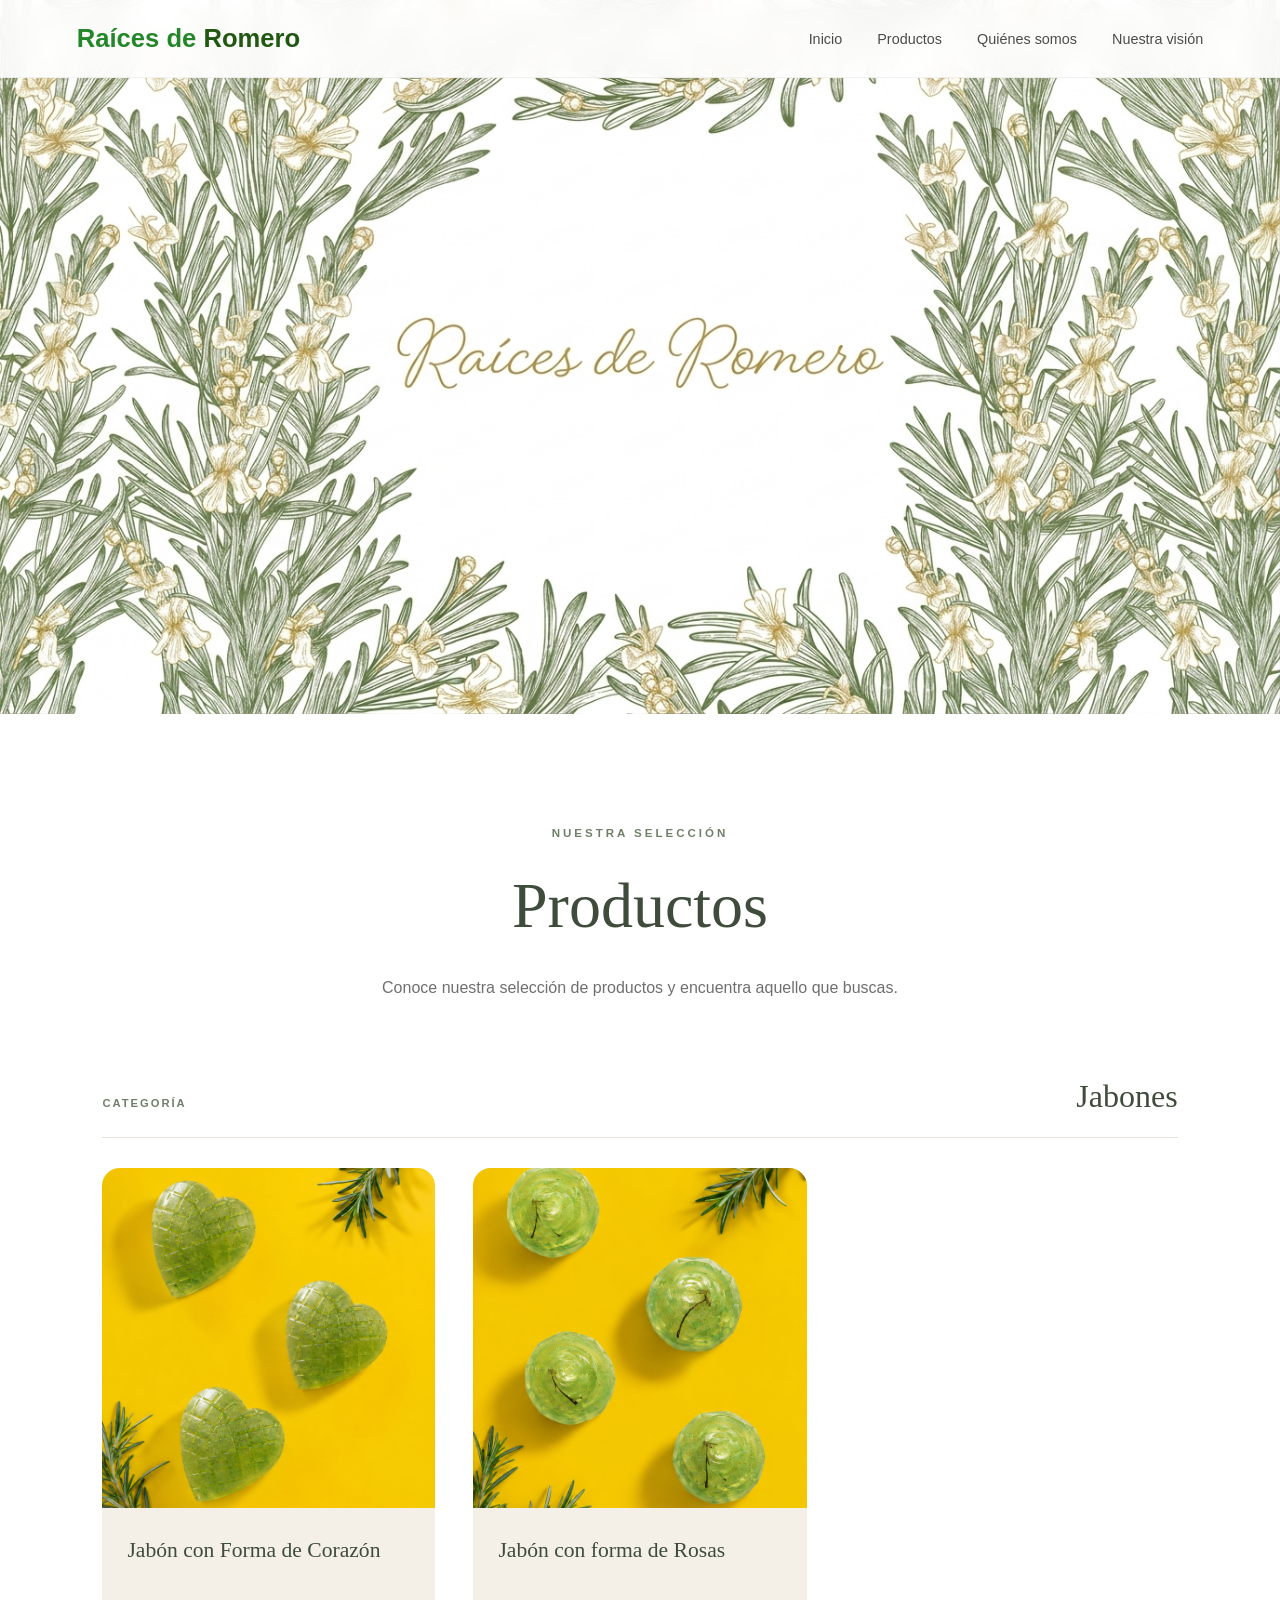
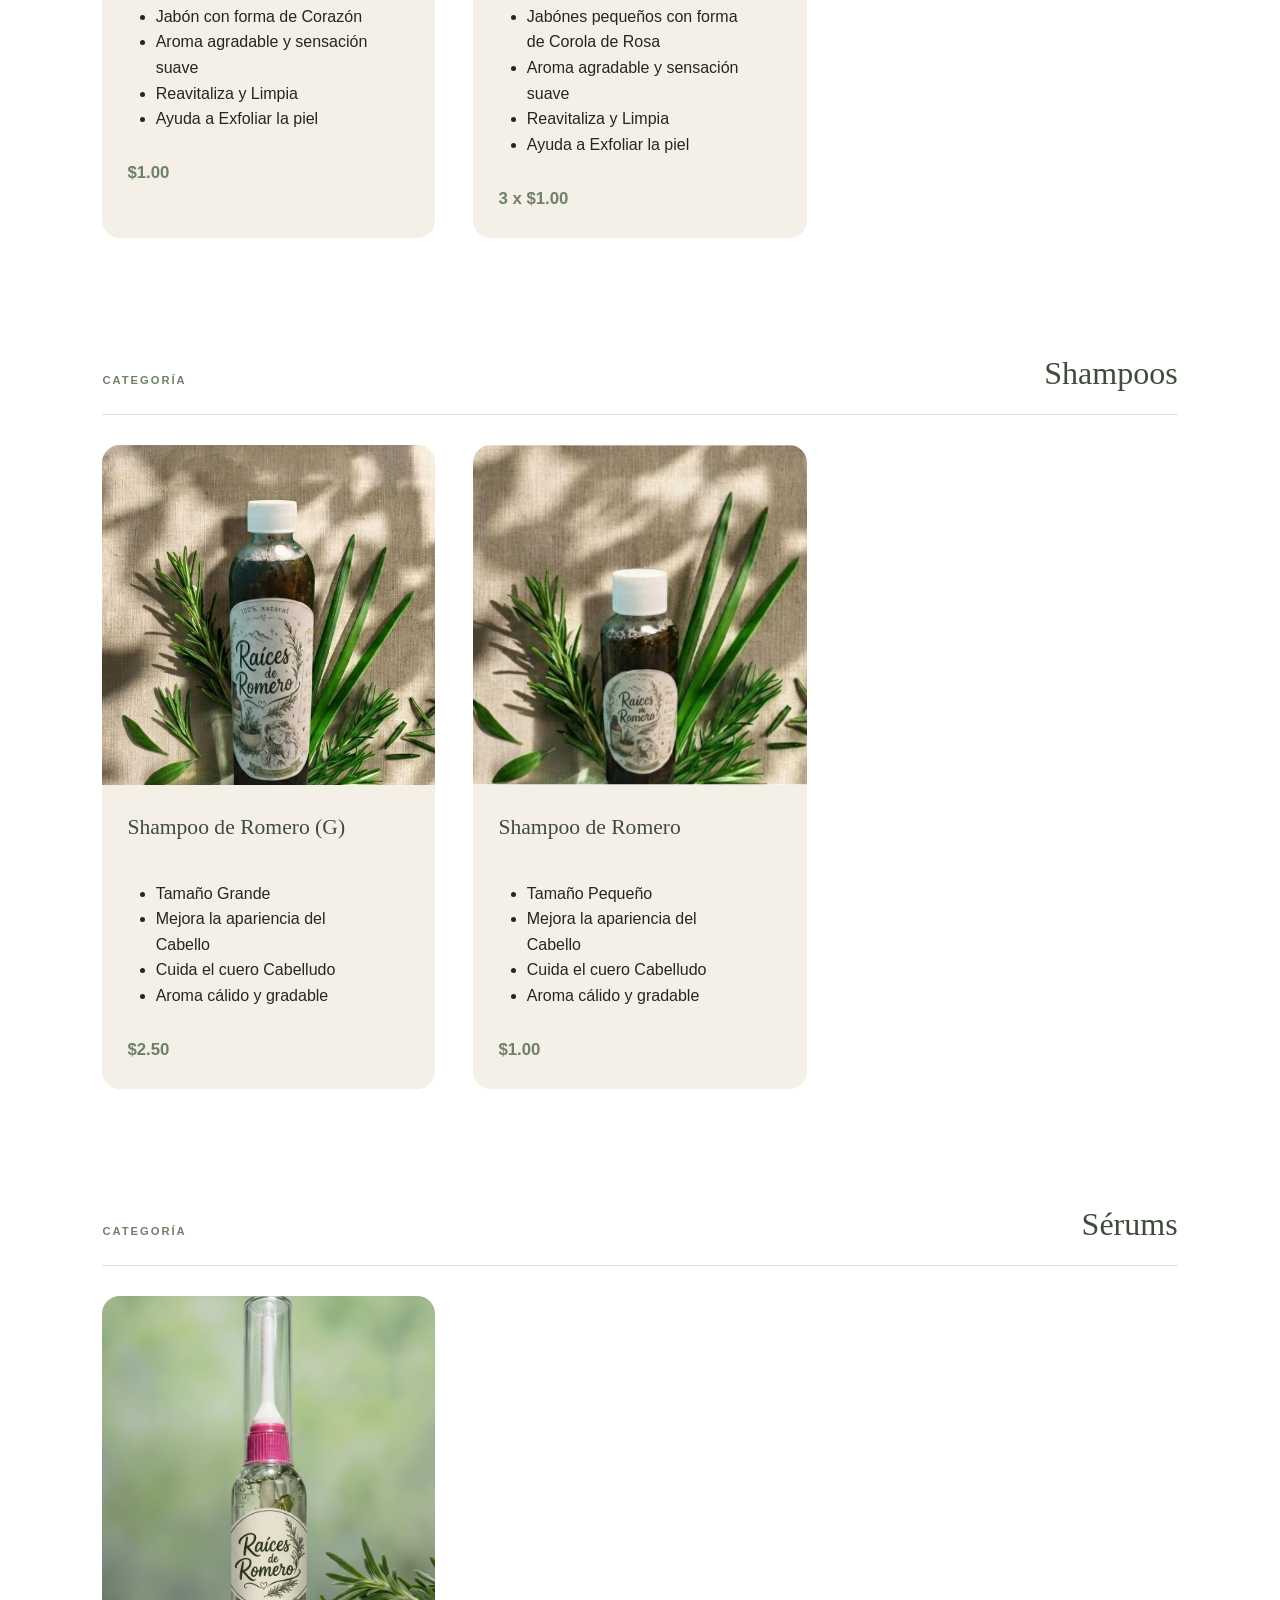
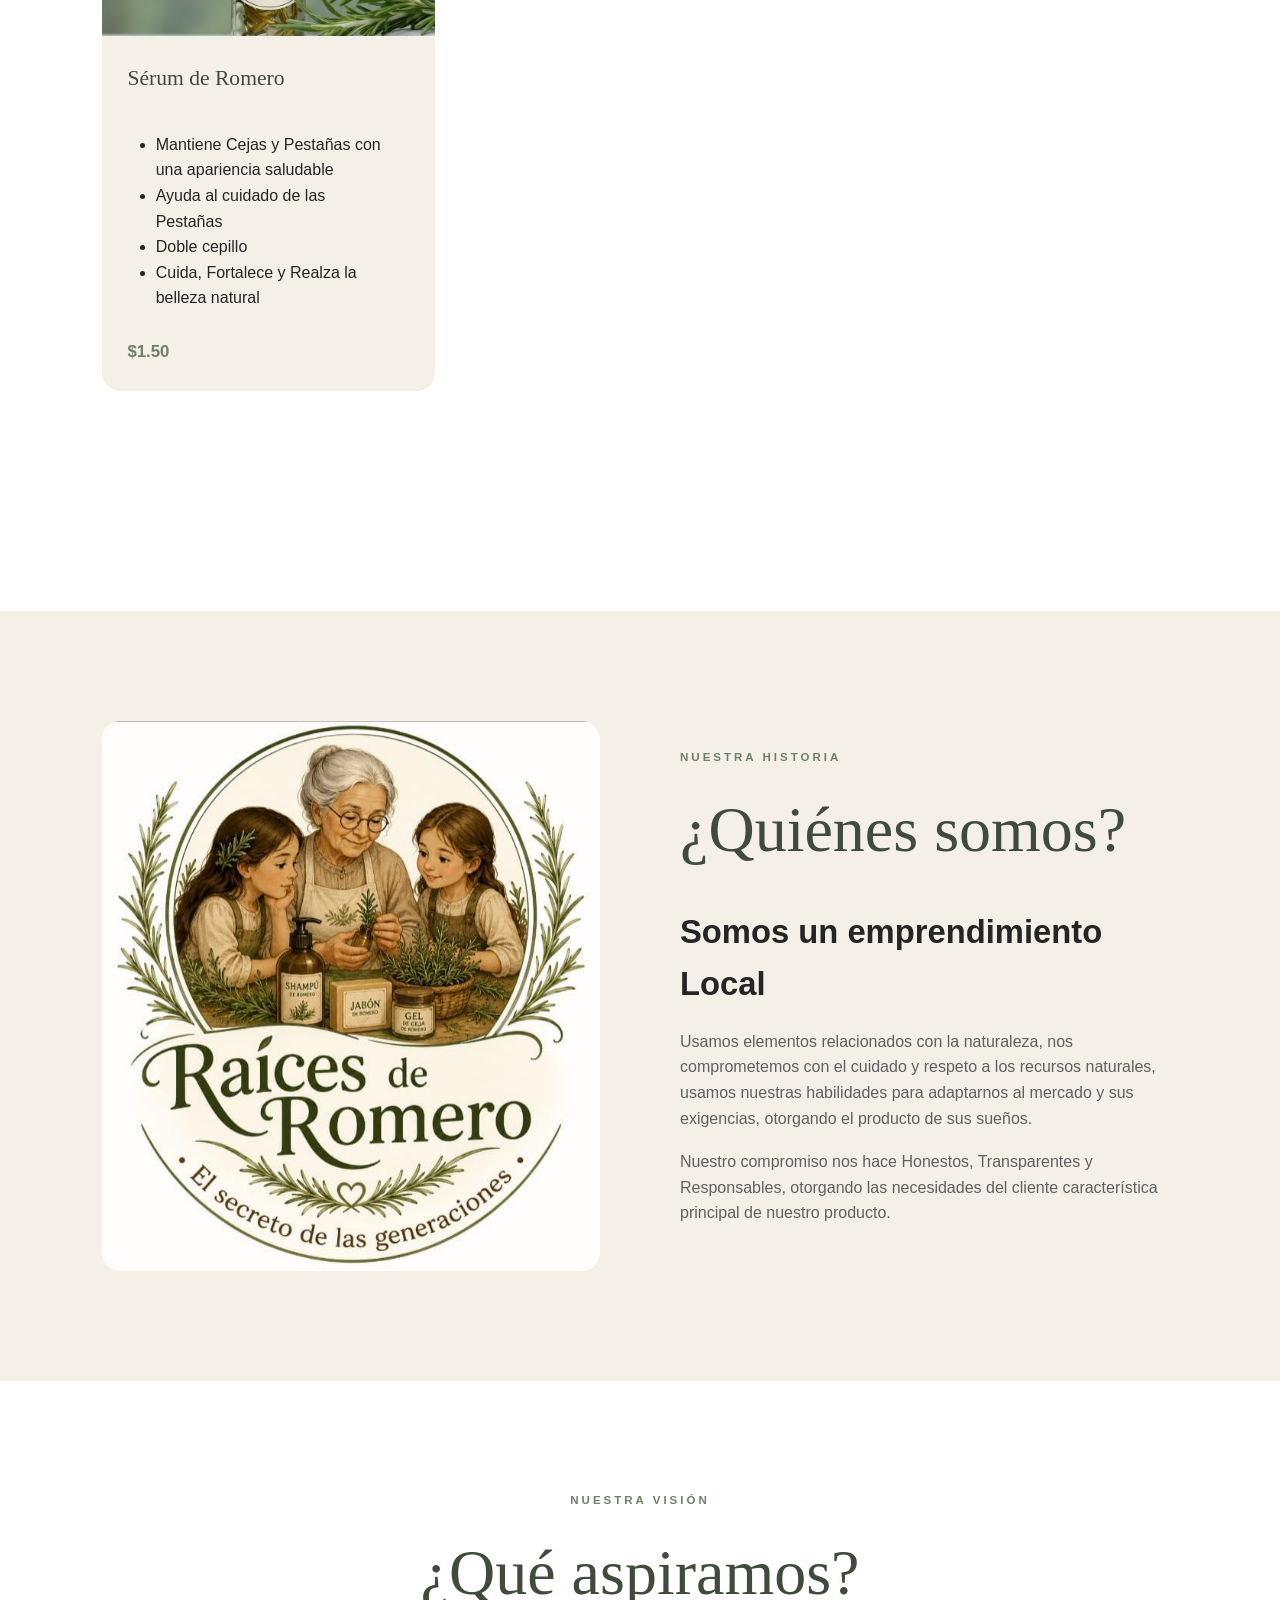
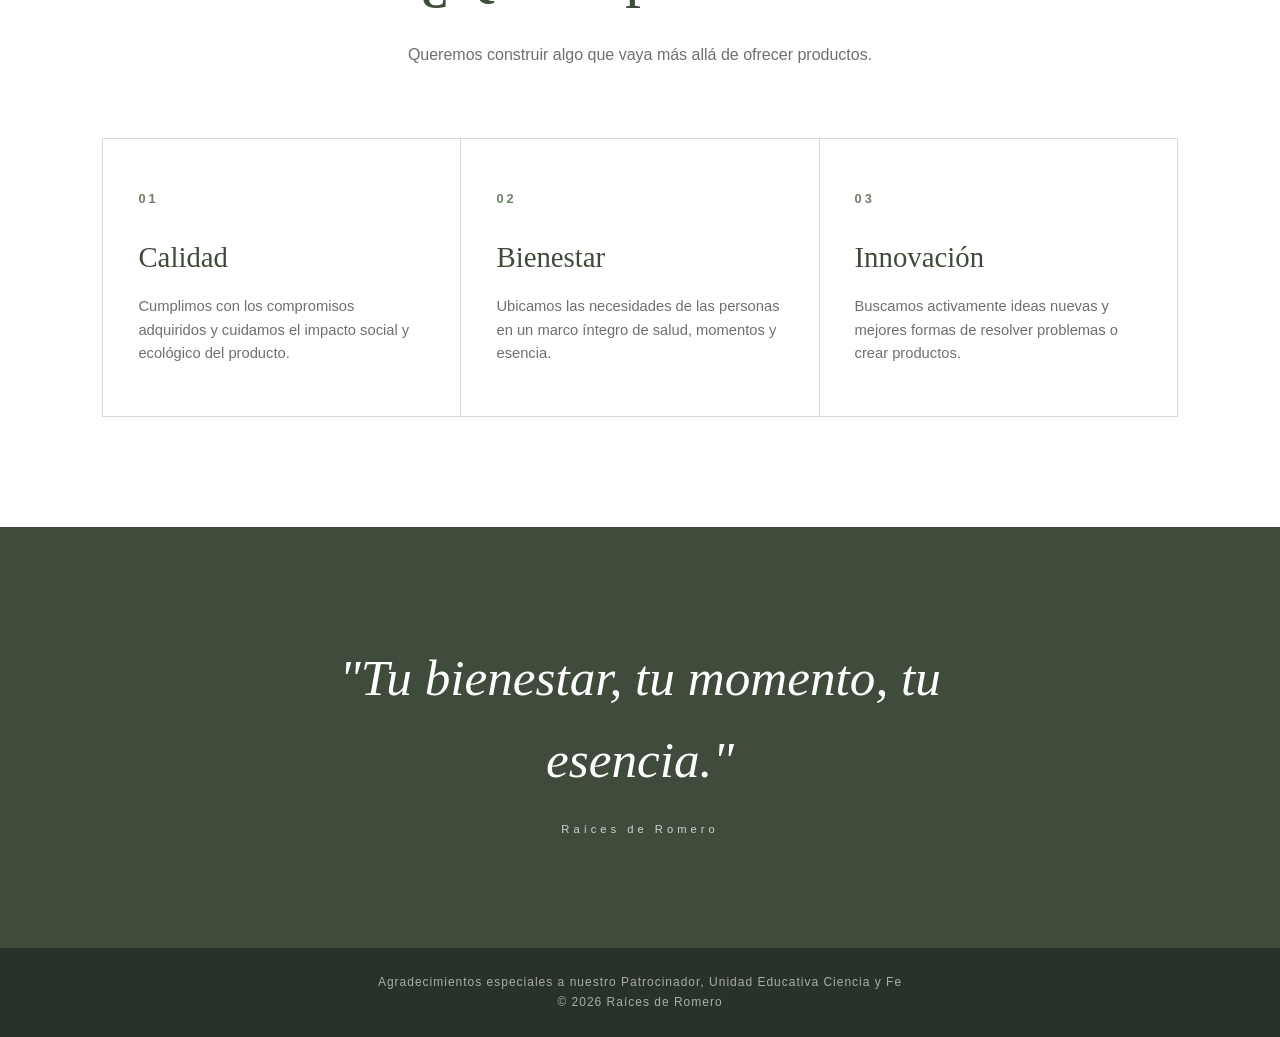
<file: index.html>
<!DOCTYPE html>
<html lang="es">

<head>

    <meta charset="UTF-8">

    <meta name="viewport" content="width=device-width, initial-scale=1.0">
    <link rel="stylesheet" href="style.css">
    <link rel="icon" type="image/png" href="imagenes/a-removebg-preview.png">
    <!-- PERSONALIZAR -->
    <title>Raíces de Romero</title>

</head>


<body>


    <!-- =========================================================
         ENCABEZADO / NAVEGACIÓN
    ========================================================== -->

    <header>

        <!-- PERSONALIZAR: nombre o logotipo -->
        <div class="logo">
                Raíces de<span> Romero</span>
        </div>
        
        <nav>

            <ul>

                <li>
                    <a href="#inicio">Inicio</a>
                </li>

                <li>
                    <a href="#productos">Productos</a>
                </li>

                <li>
                    <a href="#nosotros">Quiénes somos</a>
                </li>

                <li>
                    <a href="#vision">Nuestra visión</a>
                </li>

            </ul>

        </nav>

    </header>



    <!-- =========================================================
         CARRUSEL PRINCIPAL
         
         La portada está integrada como la primera diapositiva.
         Cada "slide" puede tener una imagen diferente.
    ========================================================== -->

    <main id="inicio">

        <div class="imgprincipal">
                <img
                    src="imagenes/Carrousel1.png"
                    alt="Presentación de la marca"
                >
        </div>

        <!-- =========================================================
             PRESENTACIÓN DE PRODUCTOS
        ========================================================== -->

        <section id="productos">


            <header class="seccion-encabezado">

                <span>
                    NUESTRA SELECCIÓN
                </span>

                <h2>
                    Productos
                </h2>

                <p>
                    <!-- PERSONALIZAR -->
                    Conoce nuestra selección de productos
                    y encuentra aquello que buscas.
                </p>

            </header>



            <!-- =====================================================
                 JABONES
            ====================================================== -->

            <section id="jabones" class="categoria-productos">

                <header>

                    <span>
                        CATEGORÍA
                    </span>

                    <h3>
                        Jabones
                    </h3>

                </header>


                <div class="productos-grid">

                    <!-- PRODUCTO -->

                    <article class="producto">

                        <!-- PERSONALIZAR -->
                        <img
                            src="imagenes/JCorazon.png"
                            alt="Nombre del jabón"
                        >


                        <div class="producto-informacion">

                            <!-- PERSONALIZAR -->

                            <h4>
                                Jabón con Forma de Corazón
                            </h4>

                           <div class="listas">
                                <ul>
                                <li>Jabón con forma de Corazón</li>
                                <li>Aroma agradable y sensación suave</li>
                                <li>Reavitaliza y Limpia</li>
                                <li>Ayuda a Exfoliar la piel</li>
                            </ul></div>

                            <span class="precio">
                                $1.00
                            </span>

                        </div>

                    </article>



                    <!-- PRODUCTO -->

                    <article class="producto">

                        <!-- PERSONALIZAR -->
                        <img
                            src="imagenes/JRosas.png"
                            alt="Nombre del jabón"
                        >


                        <div class="producto-informacion">

                            <!-- PERSONALIZAR -->

                            <h4>
                                Jabón con forma de Rosas
                            </h4>
                            <div class="listas">
                                <ul>
                                <li>Jabónes pequeños con forma de Corola de Rosa</li>
                                <li>Aroma agradable y sensación suave</li>
                                <li>Reavitaliza y Limpia</li>
                                <li>Ayuda a Exfoliar la piel</li>
                            </ul></div>
            

                            <span class="precio">
                                3 x $1.00
                            </span>

                        </div>

                    </article>


                </div>

            </section>



            <!-- =====================================================
                 SHAMPOOS
            ====================================================== -->

            <section id="shampoos" class="categoria-productos">

                <header>

                    <span>
                        CATEGORÍA
                    </span>

                    <h3>
                        Shampoos
                    </h3>

                </header>


                <div class="productos-grid">


                    <article class="producto">

                        <!-- PERSONALIZAR -->
                        <img
                            src="imagenes/ShampooRomero1.jpg"
                            alt="Shampoo de Romero Tamaño Grande"
                        >


                        <div class="producto-informacion">

                            <h4>
                                Shampoo de Romero (G)
                            </h4>

                            <div class="listas">
                                <ul>
                                <li>Tamaño Grande</li>
                                <li>Mejora la apariencia del Cabello</li>
                                <li>Cuida el cuero Cabelludo</li>
                                <li>Aroma cálido y gradable</li>
                            </ul></div>

                            <span class="precio">
                                $2.50
                            </span>

                        </div>

                    </article>



                    <article class="producto">

                        <!-- PERSONALIZAR -->
                        <img
                            src="imagenes/ShampooPequeno1.jpg"
                            alt="Shampoo de Romero Tamaño Pequeño"
                        >


                        <div class="producto-informacion">

                            <h4>
                                Shampoo de Romero
                            </h4>

                            <div class="listas">
                                <ul>
                                <li>Tamaño Pequeño</li>
                                <li>Mejora la apariencia del Cabello</li>
                                <li>Cuida el cuero Cabelludo</li>
                                <li>Aroma cálido y gradable</li>
                            </ul></div>

                            <span class="precio">
                                $1.00
                            </span>

                        </div>

                    </article>


                </div>

            </section>



            <!-- =====================================================
                 SÉRUMS
            ====================================================== -->

            <section id="serums" class="categoria-productos">

                <header>

                    <span>
                        CATEGORÍA
                    </span>

                    <h3>
                        Sérums
                    </h3>

                </header>


                <div class="productos-grid">


                    <article class="producto">

                        <!-- PERSONALIZAR -->
                        <img
                            src="imagenes/serum1.jfif"
                            alt="Nombre del sérum"
                        >


                        <div class="producto-informacion">

                            <h4>
                                Sérum de Romero
                            </h4>

                            <div class="listas">
                                <ul>
                                <li>Mantiene Cejas y Pestañas con una apariencia saludable</li>
                                <li>Ayuda al cuidado de las Pestañas</li>
                                <li>Doble cepillo</li>
                                <li>Cuida, Fortalece y Realza la belleza natural</li>
                            </ul></div>

                            <span class="precio">
                                $1.50
                            </span>

                        </div>

                    </article>


                </div>

            </section>
           
        </section>



        <!-- =========================================================
             QUIÉNES SOMOS
        ========================================================== -->

        <section id="nosotros">


            <div class="nosotros-contenido">


                <div class="nosotros-imagen">

                    <!-- PERSONALIZAR -->

                    <img
                        src="imagenes/logo.jpg"
                        alt="Raíces de Romero"
                    >

                </div>


                <div class="nosotros-texto">

                    <span>
                        NUESTRA HISTORIA
                    </span>

                    <h2>
                        ¿Quiénes somos?
                    </h2>

                    <!-- PERSONALIZAR -->
                    <div class="titulopf">
                        <h3>
                        Somos un emprendimiento Local
                        </h3>
                        <p></p>
                    </div>
                    
                    
                    <p>
                    Usamos elementos relacionados con la naturaleza,
                    nos comprometemos con el cuidado y respeto a los recursos naturales,
                    usamos nuestras habilidades para adaptarnos al mercado y sus exigencias, 
                    otorgando el producto de sus sueños.
                    </p>

                    <p>
                    Nuestro compromiso nos hace Honestos, Transparentes y 
                    Responsables, otorgando las necesidades del cliente
                    característica principal de nuestro producto.
                    </p>

                </div>


            </div>

        </section>



        <!-- =========================================================
             QUÉ ASPIRAMOS
        ========================================================== -->

        <section id="vision">


            <header class="seccion-encabezado">

                <span>
                    NUESTRA VISIÓN
                </span>

                <h2>
                    ¿Qué aspiramos?
                </h2>

                <!-- PERSONALIZAR -->

                <p>
                    Queremos construir algo que vaya
                    más allá de ofrecer productos.
                </p>

            </header>



            <div class="aspiraciones">


                <article>

                    <span class="icono">
                        01
                    </span>

                    <h3>
                        <!-- PERSONALIZAR -->
                        Calidad
                    </h3>

                    <p>
                        <!-- PERSONALIZAR -->
                        Cumplimos con los compromisos adquiridos y cuidamos el impacto social
                        y ecológico del producto.
                    </p>

                </article>



                <article>

                    <span class="icono">
                        02
                    </span>

                    <h3>
                        <!-- PERSONALIZAR -->
                        Bienestar
                    </h3>

                    <p>
                        <!-- PERSONALIZAR -->
                        Ubicamos las necesidades de las personas en un marco íntegro de salud, momentos y esencia.
                    </p>

                </article>



                <article>

                    <span class="icono">
                        03
                    </span>

                    <h3>
                        <!-- PERSONALIZAR -->
                        Innovación
                    </h3>

                    <p>
                        <!-- PERSONALIZAR -->
                        Buscamos activamente ideas nuevas y mejores formas de resolver problemas o crear productos.
                    </p>

                </article>


            </div>

        </section>



        <!-- =========================================================
             FRASE FINAL
             
             Una sección sencilla para cerrar la página sin
             necesidad de añadir contacto o redes sociales.
        ========================================================== -->

        <section class="frase-final">

            <!-- PERSONALIZAR -->

            <p>
                "Tu bienestar, tu momento, tu esencia."
            </p>

            <span>
                Raíces de Romero
            </span>

        </section>


    </main>



    <!-- =========================================================
         PIE DE PÁGINA
    ========================================================== -->

    <footer>

        <!-- PERSONALIZAR -->
        <p>
            Agradecimientos especiales a nuestro Patrocinador, Unidad Educativa Ciencia y Fe
        </p>
        <p>
            © 2026 Raíces de Romero
        </p>
       

    </footer>


</body>

</html>
</file>
<file: style.css>
:root {
    --verde: #6f8068;
    --verde-oscuro: #3f4c3b;
    --verde-claro: #dfe5da;

    --beige: #f4f0e8;
    --beige-oscuro: #ddd5c7;

    --blanco: #ffffff;
    --negro: #252525;
    --gris: #6f6f6f;

    --sombra: 0 10px 35px rgba(0, 0, 0, 0.08);

    --radio: 18px;

    --transicion: 0.35s ease;
}

* {
    margin: 0;
    padding: 0;
    box-sizing: border-box;
}


html {
    scroll-behavior: smooth;
}


body {
    font-family: "Segoe UI", Arial, Helvetica, sans-serif;

    background-color: var(--beige);

    color: var(--negro);

    line-height: 1.6;
}


img {
    width: 100%;
    display: block;
}


a {
    text-decoration: none;
    color: inherit;
}


button {
    font-family: inherit;
}

body > header {
    position: fixed;

    top: 0;
    left: 0;

    width: 100%;

    height: 78px;

    display: flex;
    align-items: center;
    justify-content: space-between;

    padding: 0 6%;

    background: rgba(255, 255, 255, 0.92);

    backdrop-filter: blur(12px);

    z-index: 1000;

    border-bottom: 1px solid rgba(0, 0, 0, 0.05);
}

.logo {
            font-size: 1.6rem;
            font-weight: bold;
            color: rgb(35, 134, 40);
        }

.logo span {
            color: rgb(32, 88, 18);
        }

nav ul {
    display: flex;

    align-items: center;

    gap: 35px;

    list-style: none;
}


nav a {
    position: relative;

    font-size: 0.9rem;

    color: #4b4b4b;

    transition: var(--transicion);
}


nav a::after {
    content: "";

    position: absolute;

    left: 0;
    bottom: -7px;

    width: 0;
    height: 1px;

    background-color: var(--verde);

    transition: var(--transicion);
}


nav a:hover {
    color: var(--verde);
}


nav a:hover::after {
    width: 100%;
}


.etiqueta,
.categoria {
    display: inline-block;

    margin-bottom: 15px;

    font-size: 0.72rem;

    font-weight: 700;

    letter-spacing: 3px;
}
.titulopf{
    font-size: 1.75rem;
    font-family: 'Trebuchet MS', 'Lucida Sans Unicode', 'Lucida Grande', 'Lucida Sans', Arial, sans-serif;
    
}
.listas{
    padding: 10%;
}

.imgprincipal {
    width: 100%;
}
/* TÍTULO PRINCIPAL */

.slide h1 {
    font-family: Georgia, "Times New Roman", serif;

    font-size: clamp(3rem, 6vw, 5.5rem);

    font-weight: 400;

    line-height: 1.05;

    margin-bottom: 25px;
}


.slide h2 {
    font-family: Georgia, "Times New Roman", serif;

    font-size: clamp(3rem, 5vw, 5rem);

    font-weight: 400;

    line-height: 1;

    margin-bottom: 20px;
}


.slide p {
    max-width: 470px;

    font-size: 1.05rem;

    margin-bottom: 30px;

    color: rgba(255, 255, 255, 0.9);
}


.slide-portada p {
    color: #555;
}


.boton {
    display: inline-flex;

    align-items: center;
    justify-content: center;

    padding: 13px 28px;

    border: 1px solid rgba(255, 255, 255, 0.6);

    border-radius: 40px;

    color: var(--blanco);

    font-size: 0.85rem;

    letter-spacing: 0.5px;

    transition: var(--transicion);
}


.boton:hover {
    background-color: var(--blanco);

    color: var(--verde-oscuro);

    transform: translateY(-3px);
}


.slide-portada .boton {
    background-color: var(--verde-oscuro);

    border-color: var(--verde-oscuro);

    color: var(--blanco);
}


.slide-portada .boton:hover {
    background-color: var(--verde);

    border-color: var(--verde);
}


.indicadores {
    position: absolute;

    z-index: 5;

    bottom: 35px;

    left: 50%;

    transform: translateX(-50%);

    display: flex;

    gap: 10px;
}


.indicadores button {
    width: 8px;
    height: 8px;

    padding: 0;

    border: none;

    border-radius: 50%;

    background-color: rgba(255, 255, 255, 0.5);

    cursor: pointer;

    transition: var(--transicion);
}


.indicadores button.activo {
    width: 28px;

    border-radius: 10px;

    background-color: var(--blanco);
}


main > section:not(.carrusel) {
    padding: 110px 8%;
}


.seccion-encabezado {
    max-width: 700px;

    margin: 0 auto 70px;

    text-align: center;
}


.seccion-encabezado > span,
.nosotros-texto > span {
    display: block;

    margin-bottom: 12px;

    color: var(--verde);

    font-size: 0.72rem;

    font-weight: 700;

    letter-spacing: 3px;
}


.seccion-encabezado h2 {
    font-family: Georgia, "Times New Roman", serif;

    font-size: clamp(2.5rem, 5vw, 4rem);

    font-weight: 400;

    color: var(--verde-oscuro);

    margin-bottom: 18px;
}


.seccion-encabezado p {
    color: var(--gris);

    font-size: 1rem;
}


#productos {
    background-color: var(--blanco);
}


.categoria-productos {
    margin-bottom: 110px;
}


.categoria-productos > header {
    display: flex;

    align-items: baseline;

    justify-content: space-between;

    margin-bottom: 30px;

    border-bottom: 1px solid #e7e2d9;

    padding-bottom: 15px;
}


.categoria-productos > header span {
    font-size: 0.7rem;

    letter-spacing: 2px;

    color: var(--verde);

    font-weight: 700;
}


.categoria-productos > header h3 {
    font-family: Georgia, "Times New Roman", serif;

    font-size: 2rem;

    font-weight: 400;

    color: var(--verde-oscuro);
}


.productos-grid {
    display: grid;

    grid-template-columns:
        repeat(3, 1fr);

    gap: 38px;
}


.producto {
    background-color: var(--beige);

    border-radius: var(--radio);

    overflow: hidden;

    transition:
        transform var(--transicion),
        box-shadow var(--transicion);
}

.producto:hover {
    transform: translateY(-8px);

    box-shadow: var(--sombra);
}


.producto > img {
    height: 340px;

    object-fit: cover;

    transition: transform 0.6s ease;
}


.producto:hover > img {
    transform: scale(1.04);
}


.producto-informacion {
    padding: 25px;
}


.producto-informacion h4 {
    color: var(--verde-oscuro);

    font-family: Georgia, "Times New Roman", serif;

    font-size: 1.35rem;

    font-weight: 400;

    margin-bottom: 8px;
}


.producto-informacion p {
    color: var(--gris);

    font-size: 0.9rem;

    margin-bottom: 18px;
}


.precio {
    display: block;

    color: var(--verde);

    font-size: 1.05rem;

    font-weight: 700;
}


#nosotros {
    background-color: var(--beige);
}


.nosotros-contenido {
    max-width: 1200px;

    margin: auto;

    display: grid;

    grid-template-columns: 1fr 1fr;

    gap: 80px;

    align-items: center;
}


.nosotros-imagen {
    height: 550px;

    overflow: hidden;

    border-radius: var(--radio);
}


.nosotros-imagen img {
    height: 100%;

    object-fit: cover;

    transition: transform 0.7s ease;
}


.nosotros-imagen:hover img {
    transform: scale(1.04);
}


.nosotros-texto h2 {
    font-family: Georgia, "Times New Roman", serif;

    font-size: clamp(2.5rem, 5vw, 4rem);

    font-weight: 400;

    color: var(--verde-oscuro);

    margin-bottom: 25px;
}


.nosotros-texto p {
    color: #606060;

    margin-bottom: 18px;

    max-width: 520px;
}

#vision {
    background-color: var(--blanco);
}


.aspiraciones {
    max-width: 1100px;

    margin: auto;

    display: grid;

    grid-template-columns:
        repeat(3, 1fr);

    gap: 1px;

    background-color: #ddd8cf;

    border: 1px solid #ddd8cf;
}


.aspiraciones article {
    background-color: var(--blanco);

    padding: 50px 35px;

    transition: var(--transicion);
}


.aspiraciones article:hover {
    background-color: var(--beige);
}


.icono {
    display: block;

    margin-bottom: 25px;

    color: var(--verde);

    font-size: 0.8rem;

    letter-spacing: 3px;

    font-weight: 700;
}


.aspiraciones h3 {
    font-family: Georgia, "Times New Roman", serif;

    font-size: 1.8rem;

    font-weight: 400;

    color: var(--verde-oscuro);

    margin-bottom: 15px;
}


.aspiraciones p {
    color: var(--gris);

    font-size: 0.92rem;
}


.frase-final {
    min-height: 300px;

    display: flex;

    flex-direction: column;

    align-items: center;
    justify-content: center;

    text-align: center;

    background-color: var(--verde-oscuro);

    color: var(--blanco);
}


.frase-final p {
    max-width: 700px;

    margin-bottom: 20px;

    font-family: Georgia, "Times New Roman", serif;

    font-size: clamp(2rem, 4vw, 3.5rem);

    font-style: italic;

    font-weight: 400;
}


.frase-final span {
    font-size: 0.7rem;

    letter-spacing: 4px;

    opacity: 0.75;
}


footer {
    padding: 25px;

    text-align: center;

    background-color: #293229;

    color: rgba(255, 255, 255, 0.6);

    font-size: 0.75rem;

    letter-spacing: 1px;
}


@keyframes aparecer {

    from {
        opacity: 0;

        transform: translateY(20px);
    }

    to {
        opacity: 1;

        transform: translateY(0);
    }

}


.slide.activo .slide-contenido {
    animation: aparecer 0.8s ease forwards;
}


@media (max-width: 900px) {

    body > header {
        padding: 0 4%;
    }


    nav ul {
        gap: 18px;
    }


    .slide-contenido {
        left: 7%;
    }


    .productos-grid {
        grid-template-columns:
            repeat(2, 1fr);
    }


    .nosotros-contenido {
        grid-template-columns: 1fr;

        gap: 45px;
    }


    .nosotros-imagen {
        height: 450px;
    }


    .aspiraciones {
        grid-template-columns: 1fr;
    }

}


@media (max-width: 650px) {

    /* HEADER */

    body > header {
        height: auto;

        min-height: 70px;

        flex-direction: column;

        justify-content: center;

        gap: 10px;

        padding: 12px 20px;
    }


    nav ul {
        gap: 15px;

        flex-wrap: wrap;

        justify-content: center;
    }


    nav a {
        font-size: 0.75rem;
    }


    /* CARRUSEL */

    .carrusel {
        min-height: 650px;

        height: 90vh;
    }


    .slide-contenido {
        left: 7%;

        width: 82%;
    }


    .slide h1 {
        font-size: 3rem;
    }


    .slide h2 {
        font-size: 3rem;
    }


    .slide p {
        font-size: 0.95rem;
    }


    .carrusel-anterior,
    .carrusel-siguiente {
        width: 40px;

        height: 40px;
    }


    .carrusel-anterior {
        left: 15px;
    }


    .carrusel-siguiente {
        right: 15px;
    }


    main > section:not(.carrusel) {
        padding: 75px 6%;
    }


    .productos-grid {
        grid-template-columns: 1fr;
    }


    .producto > img {
        height: 320px;
    }


    .categoria-productos > header {
        flex-direction: column;

        gap: 5px;
    }


    .nosotros-imagen {
        height: 350px;
    }


    .aspiraciones article {
        padding: 35px 25px;
    }


    .frase-final {
        padding: 60px 25px;
    }

}


@media (prefers-reduced-motion: reduce) {

    *,
    *::before,
    *::after {
        scroll-behavior: auto !important;

        transition-duration: 0.01ms !important;

        animation-duration: 0.01ms !important;

        animation-iteration-count: 1 !important;
    }

}
</file>
